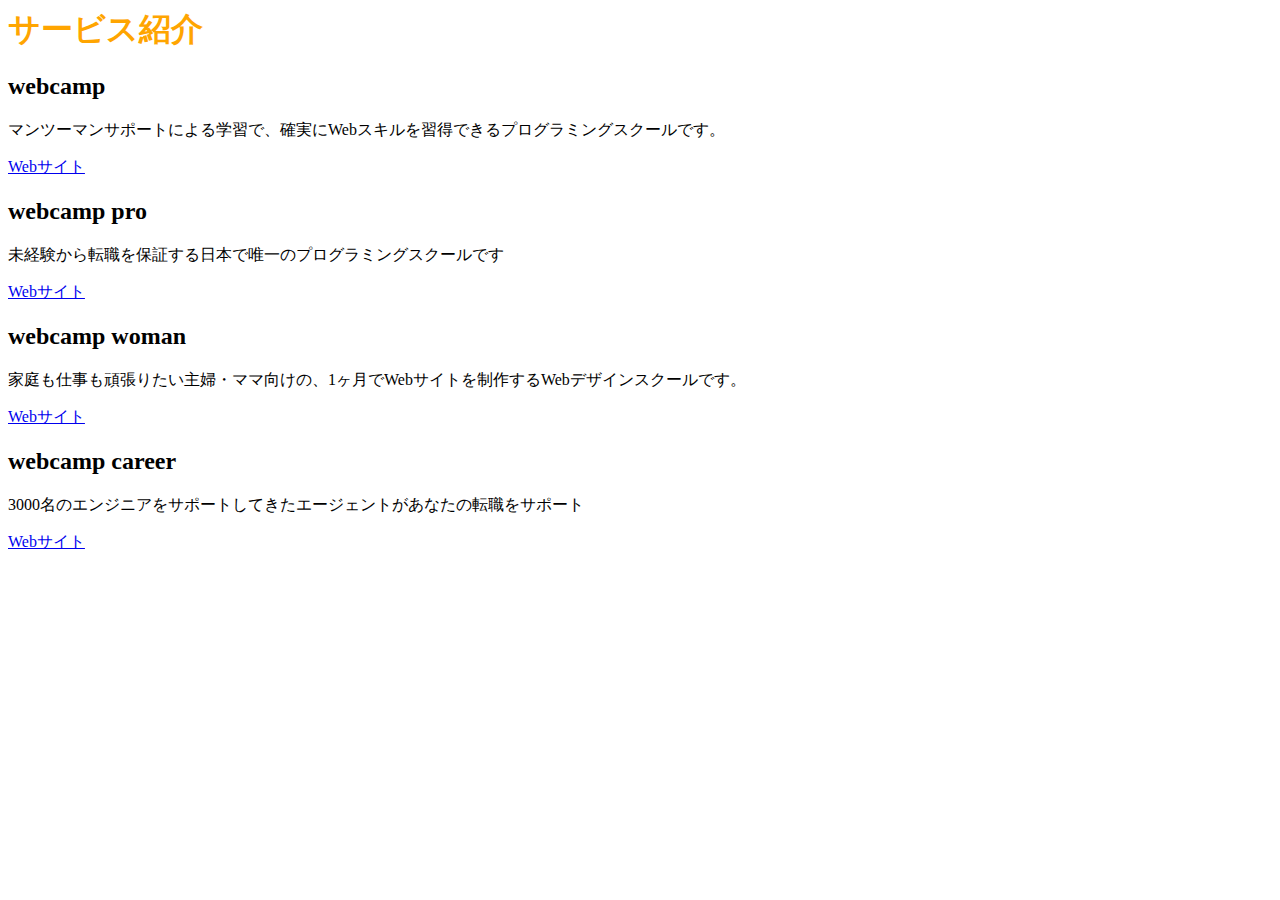
<file: chapter2/index.html>
<html lang="ja">
  <head>
    <meta charset="UTF-8" />
    <link rel="stylesheet" href="chapter2.css" />
    <title>chapter2</title>
  </head>
  
  
  <body>
    
    <main>
      
      <h1>サービス紹介</h1>
      <h2>webcamp</h2>
      <p>マンツーマンサポートによる学習で、確実にWebスキルを習得できるプログラミングスクールです。</p>
      <a href="https://web-camp.io/">Webサイト</a>
      
      <h2>webcamp pro</h2>
      <p>未経験から転職を保証する日本で唯一のプログラミングスクールです</p>
      <a href="https://web-camp.io/">Webサイト</a>
      
      <h2>webcamp woman</h2>
      <p>家庭も仕事も頑張りたい主婦・ママ向けの、1ヶ月でWebサイトを制作するWebデザインスクールです。</p>
      <a href="https://web-camp.io/">Webサイト</a>
      
      
      <h2>webcamp career</h2>
      <p>3000名のエンジニアをサポートしてきたエージェントがあなたの転職をサポート</p>
      <a href="https://web-camp.io/">Webサイト</a>
      
    </main>
    
    </div>
  </body>
</html>
</file>
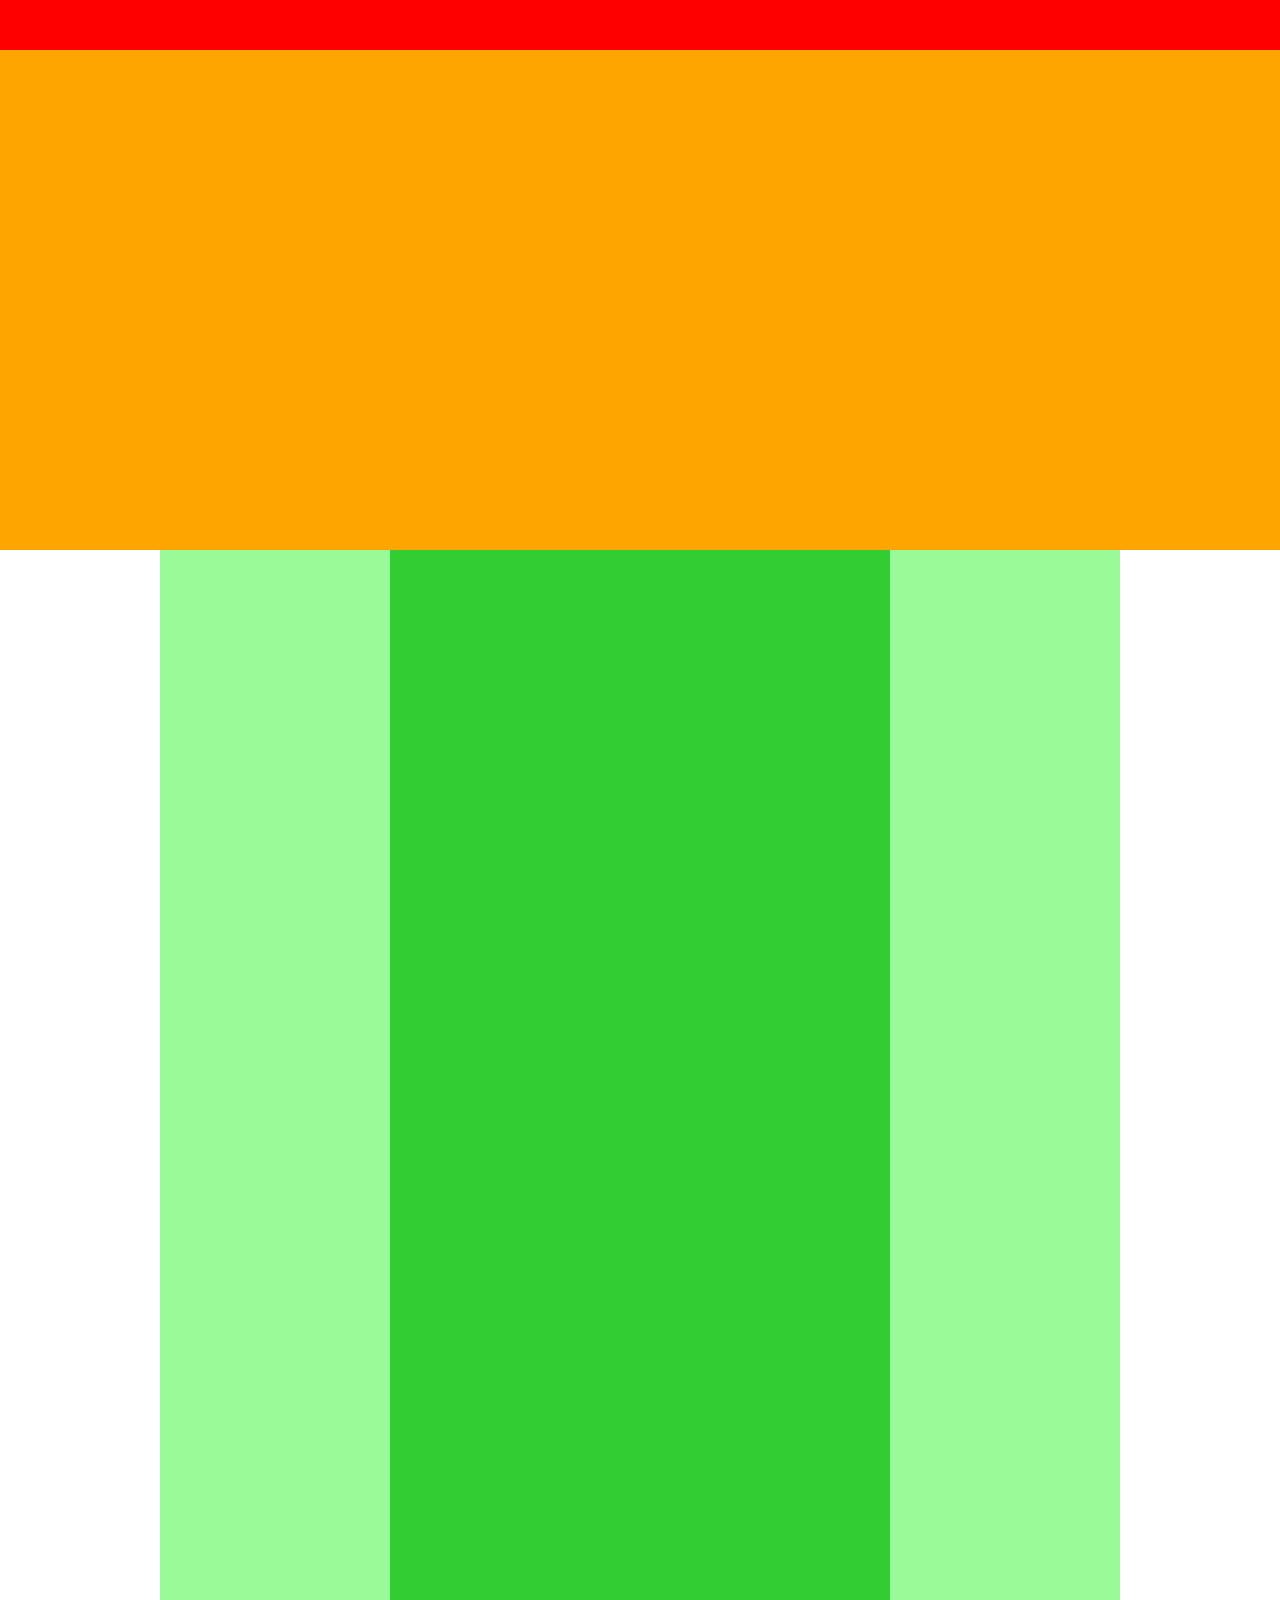
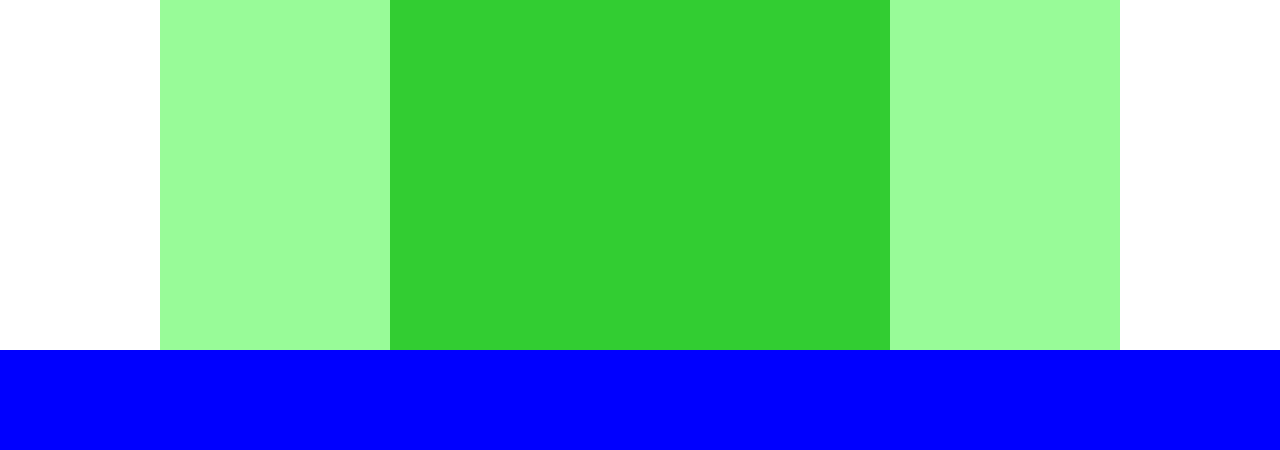
<file: chapter4/index.html>
<html lang="ja">

  <head>
    <meta charset="UTF-8" />
    <link rel="stylesheet" href="style.css" />
    <title>chapter4</title>
  </head>

<body>
  
    <div class="header">
    </div>
    
    <div class="main-visual">
    </div>
    
    <div class="main">
      <div class="saidebar-left"></div>
      
       <div class="blog"></div>
       
       <div class="saidebar-right"></div>
      
    
    </div>
  
    <div class="fotter">
      
    </div>
    
  
</body>
  
  </html>
</file>
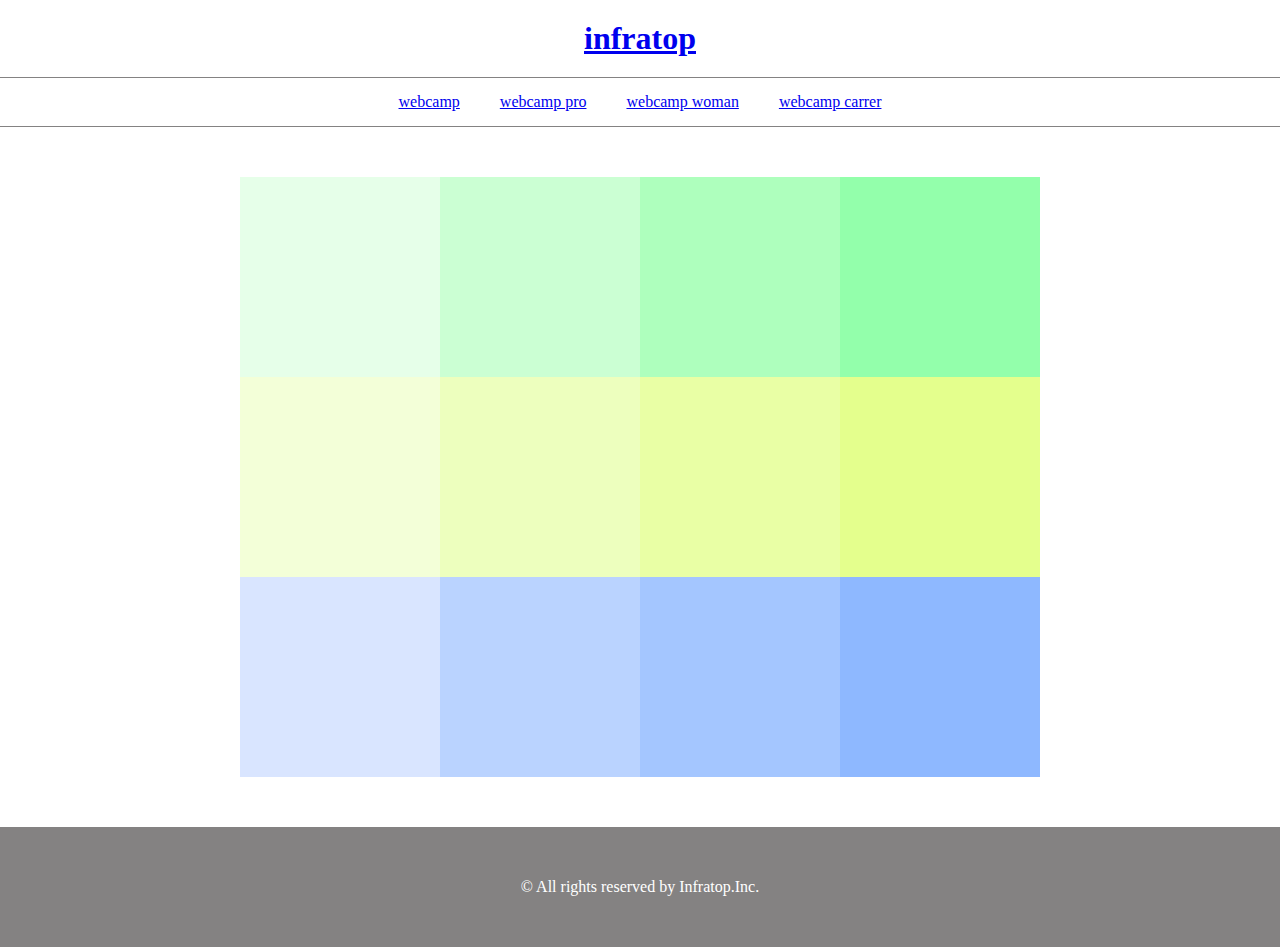
<file: chapter5/index.html>
<html lang="ja">
  <head>
    <meta charset="UTF-8" />
    
    <link rel="stylesheet" href="style.css" />
    <title>cahpter5</title>
  </head>
  
  <body>
    
    <header>
      <div class="title"></div>
      <h1>
      <a href="https://www.google.com/webhp?hl=ja&sa=X&ved=0ahUKEwjDjv_Bt6L3AhWDBd4KHTDDCDUQPAgI">
        infratop
      </a>
      </h1>
      
    </header>
    
    <nav>
      
      <ul class="menu-list">
       <li class="menu-list-item">
         <a href="https://www.yahoo.co.jp/">webcamp</a>
       </li>
       
       <li class="menu-list-item">
         <a href="https://www.yahoo.co.jp/">webcamp pro</a>
       </li>
       
       <li class="menu-list-item">
         <a href="https://www.yahoo.co.jp/">webcamp woman</a>
       </li>
       
       <li class="menu-list-item">
         <a href="https://www.yahoo.co.jp/">webcamp carrer</a>
       </li>
        
      </ul> 
      
    </nav>
    
    <main>
      
      <div class="box">
       <div class="green-box">
         
         <div class="green-box-1"> </div>
         <div class="green-box-2"> </div>
         <div class="green-box-3"> </div>
         <div class="green-box-4"> </div>
         
       </div>
       
       <div class="yellow-box">
         <div class="yellow-box-1"></div>
         <div class="yellow-box-2"></div>
         <div class="yellow-box-3"></div>
         <div class="yellow-box-4"></div>
       </div>
      
       <div class="blue-box">
         <div class="blue-box-1"></div>
         <div class="blue-box-2"></div>
         <div class="blue-box-3"></div>
         <div class="blue-box-4"></div>
       </div>
       
      </div>
    </main>
    
    <footer>
       <p class="footer-text">© All rights reserved by Infratop.Inc.</p>
      
    </footer>
    
    
  </body>
</file>
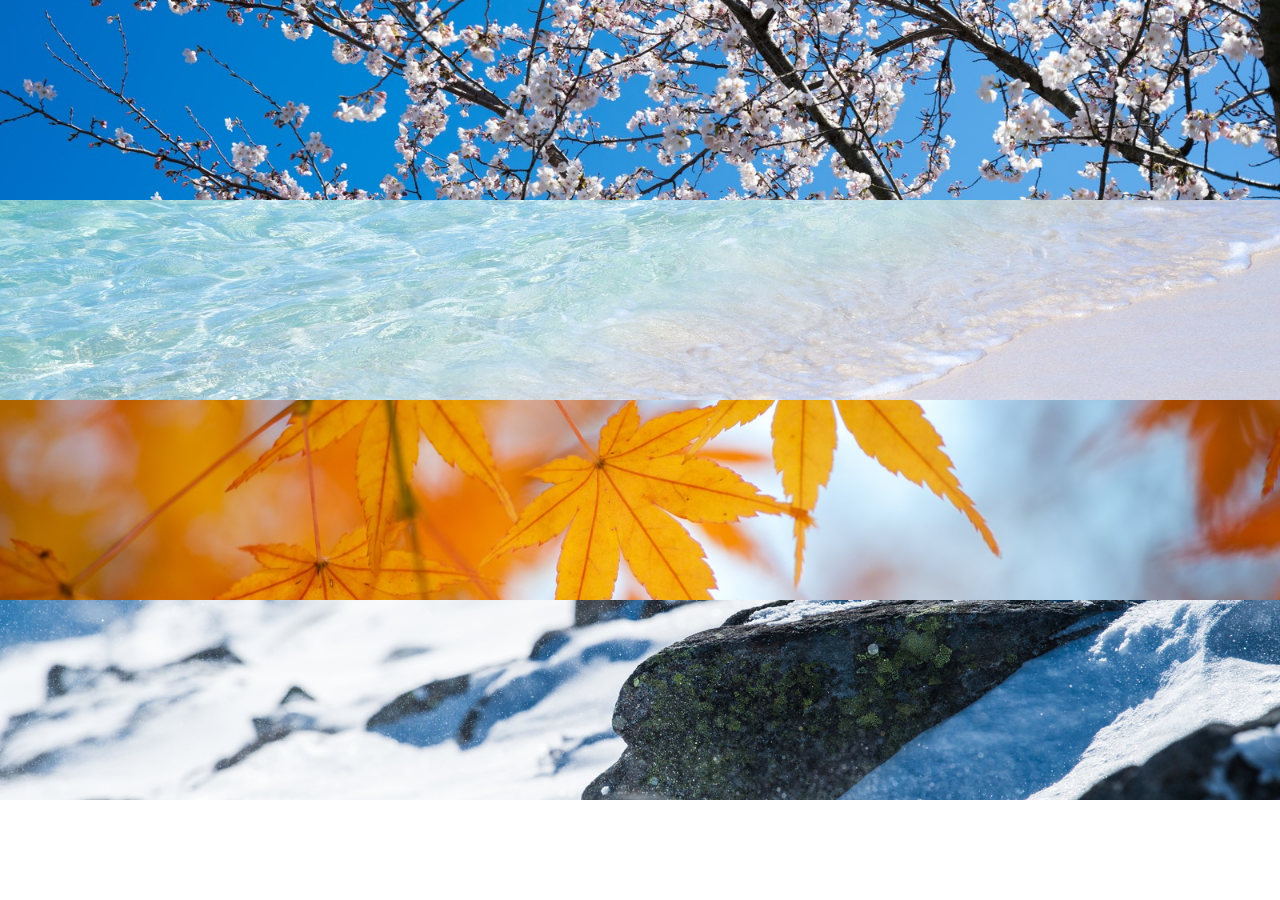
<file: chapter6/index.html>
<html lang="ja">

  <head>
    <meta charset="UTF-8" />
    <link rel="stylesheet" href="style.css" />
    <title>chapter6</title>
  </head>
  
  <body>
   <civ class = "visual">
    <div class = "visual-spring"></div>
    <div class = "visual-summer"></div>
    <div class = "visual-fall"></div>
    <div class = "visual-winter"></div>
   </civ>
  </body>
</file>
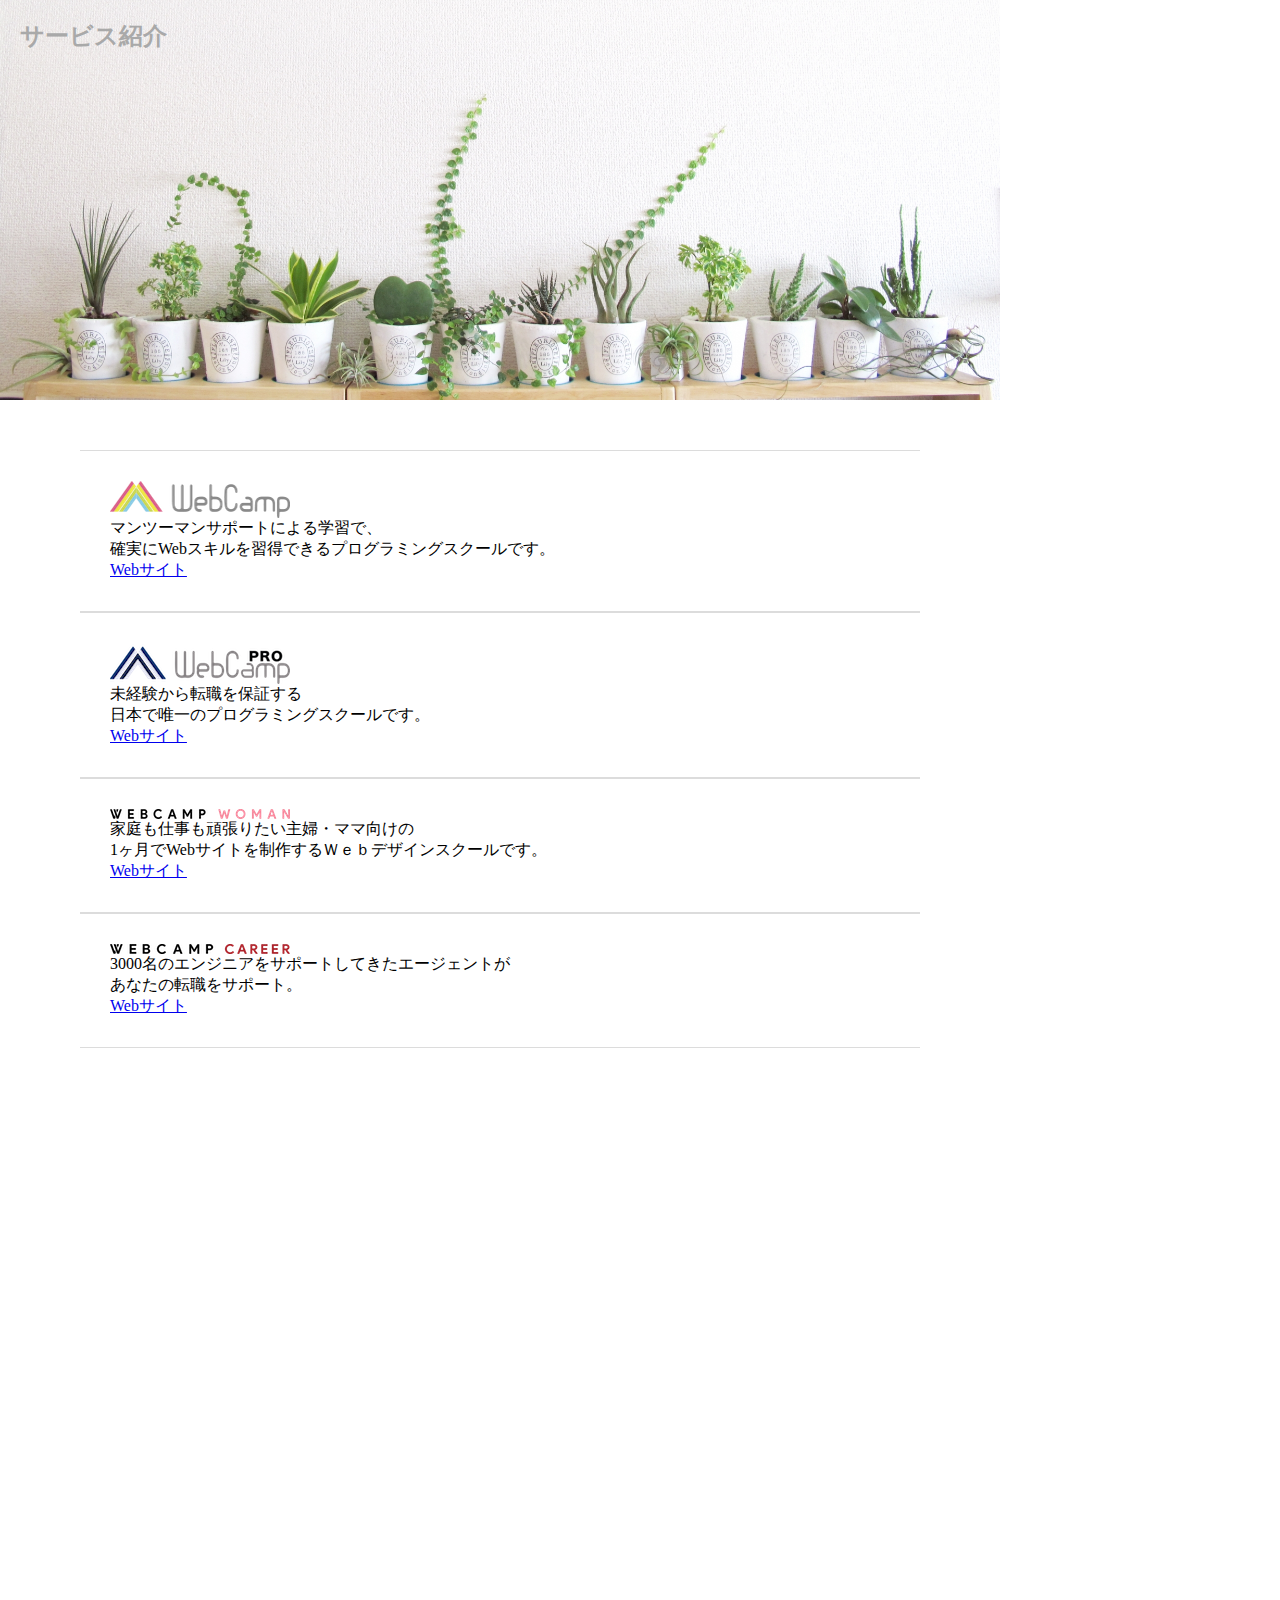
<file: chapter7/index.html>
<html lang="ja">

  <head>
    <meta charset="UTF-8" />
    <link rel="stylesheet" href="style.css" />
    <title>chapter7</title>
  </head>
  
  <body>
    <header>
      <div class="plant">

          <h2>サービス紹介</h>
      
      </div>
    </header>
    
    <main>
      <div class="blog">
        <div class="blog-content">
         <div class="blog-content-1">
           <img class="blog-image" src="img/wc-logo.png">
           <p>マンツーマンサポートによる学習で、<br>確実にWebスキルを習得できるプログラミングスクールです。</p>
           <a href="https://web-camp.io/">Webサイト</a>
         </div>
        </div>
        <div class="blog-content">
         <div class="blog-content-2">
           <img class="blog-image" src="img/wcp-logo.png">
           <p>未経験から転職を保証する<br>日本で唯一のプログラミングスクールです。</p>
           <a href="https://web-camp.io/">Webサイト</a>
         </div>
        </div>
        <div class="blog-content">
         <div class="blog-content-3">
           <img class="blog-image" src="img/wcw-logo.png">
           <p>家庭も仕事も頑張りたい主婦・ママ向けの<br>1ヶ月でWebサイトを制作するＷｅｂデザインスクールです。</p>
           <a href="https://web-camp.io/">Webサイト</a>
         </div>
        </div>
        <div class="blog-content">
         <div class="blog-content-4">
           <img class="blog-image" src="img/wcc-logo.png">
           <p>3000名のエンジニアをサポートしてきたエージェントが<br>あなたの転職をサポート。</p>
           <a href="https://web-camp.io/">Webサイト</a>
         </div>
        </div>
      </div>  
    </main>
  </body>
</file>
<file: chapter2/chapter2.css>
h1{
  color: orange;
}
</file>
<file: chapter4/style.css>
*{
  margin: 0;
  padding: 0;
  box-sizing: border-box;
  }
  
  .main-visual{
    width: 100%;
    height: 500px;
    background-color: orange;
  }
  
  .header{
    width: 100%;
    height: 50px;
    background-color: red;
  }
  

  .main{
    width: 960px;
    margin: 0 auto;
    display: flex;
    justify-content: center;
  }
  
  .saidebar-left{
  width: 230px;
  height: 1400px;
  background-color: palegreen;
  }
  
  .blog{
    width: 500px;
    height: 1400px;
    background-color: limegreen;
  }
  
  .saidebar-right{
  width: 230px;
  height: 1400px;
  background-color: palegreen;
  }
  
  .fotter{
    width: 100%;
    height: 100px;
    background-color: blue;
  }
</file>
<file: chapter5/style.css>
*{
  margin: 0;
  padding: 0;
  box-sizing: border-box;
}

header{
  padding: 20px;
  margin: 0 auto;
  text-align: center;
}

.h1{
  font-size: 32px;
}

.nav{
  text-align: center;
}

.menu-list{
  list-style: none;
  display: flex;
  justify-content:center;
  border-top: solid 1px #848282;
  border-bottom: solid 1px #848282;
}

.menu-list-item{
  margin: 15px 20px;
}

.box{
  width: 800px;
  height: 600px;
  margin: 50px auto;
  justify-content: center;
}

.green-box{
  display: flex; 
  margin: 0px auto;
}

.green-box-1{
  width: 200px;
  height: 200px;
  background-color: #e6ffe9;
}

.green-box-2{
  width: 200px;
  height: 200px;
  background-color: #cbffd3;
}

.green-box-3{
  width: 200px;
  height: 200px;
  background-color: #aeffbd;
}

.green-box-4{
  width: 200px;
  height: 200px;
  background-color: #93ffab;
}

.yellow-box{
  display:flex;
  margin: 0px auto;
  
}

.yellow-box-1{
  width: 200px;
  height: 200px;
  background-color: #f3ffd8;
}

.yellow-box-2{
  width: 200px;
  height: 200px;
  background-color: #edffbe;
}

.yellow-box-3{
  width: 200px;
  height: 200px;
  background-color: #e9ffa5;
}

.yellow-box-4{
  width: 200px;
  height: 200px;
  background-color: #e4ff8d;
}

.blue-box{
  display:flex;
  margin: 0px auto;
}

.blue-box-1{
  width: 200px;
  height: 200px;
  background-color: #d9e5ff;
}

.blue-box-2{
  width: 200px;
  height: 200px;
  background-color: #bad3ff;
}

.blue-box-3{
  width: 200px;
  height: 200px;
  background-color: #a4c6ff;
}

.blue-box-4{
  width: 200px;
  height: 200px;
  background-color: #8eb8ff;
}

footer{
  text-align: center;
}

footer{
  width: 100%;
  height: 120px;
  line-height:120px;
  text-align: center;
  background-color: #848282;
}

.footer-text{
  color: #fff;
}
</file>
<file: chapter6/style.css>
*{
  margin: 0;
  padding: 0;
  box-sizing: border-box;
}

.visual{
  width: 900px
  height: 1000px;
  background-color: red;
}

.visual-spring{
  width: 100%;
  height: 200px;
  background-position: center;
  background-size: cover;
  background-image: url(img/box1.jpg)
}

.visual-summer{
  width: 100%;
  height: 200px;
  background-position: center;
  background-size: cover;
  background-image: url(img/box2.jpg)
}
  
.visual-fall{
  width: 100%;
  height: 200px;
  background-position: center;
  background-size: cover;
  background-image: url(img/box3.jpg)
}

.visual-winter{
  width:100%;
  height: 200px;
  background-position: center;
  background-size: cover;
  background-image: url(img/box4.jpg)

}
</file>
<file: chapter7/style.css>
*{
  margin: 0;
  padding: 0;
  box-sizing: border-box;
}

.plant{
  width: 1000px;
  height: 400px;
  background-position: bottom;
  background-size: cover;
  background-image: url(img/mv.jpg);
  
}

.header-image{
  height: 400px;
}

.plant h2{
  padding: 20px;
  color: #a9a9a9;
}

main{
  width: 1000px;
  height: 1200px;
}

.blog{
  width: 840px;
  height: 1200px;
  margin: 0 auto;
  padding: 50px 0;
}

.blog-content{
  padding: 30px;
  border-top: solid 1px #dcdcdc;
  border-bottom: solid 1px #dcdcdc;
}
</file>
